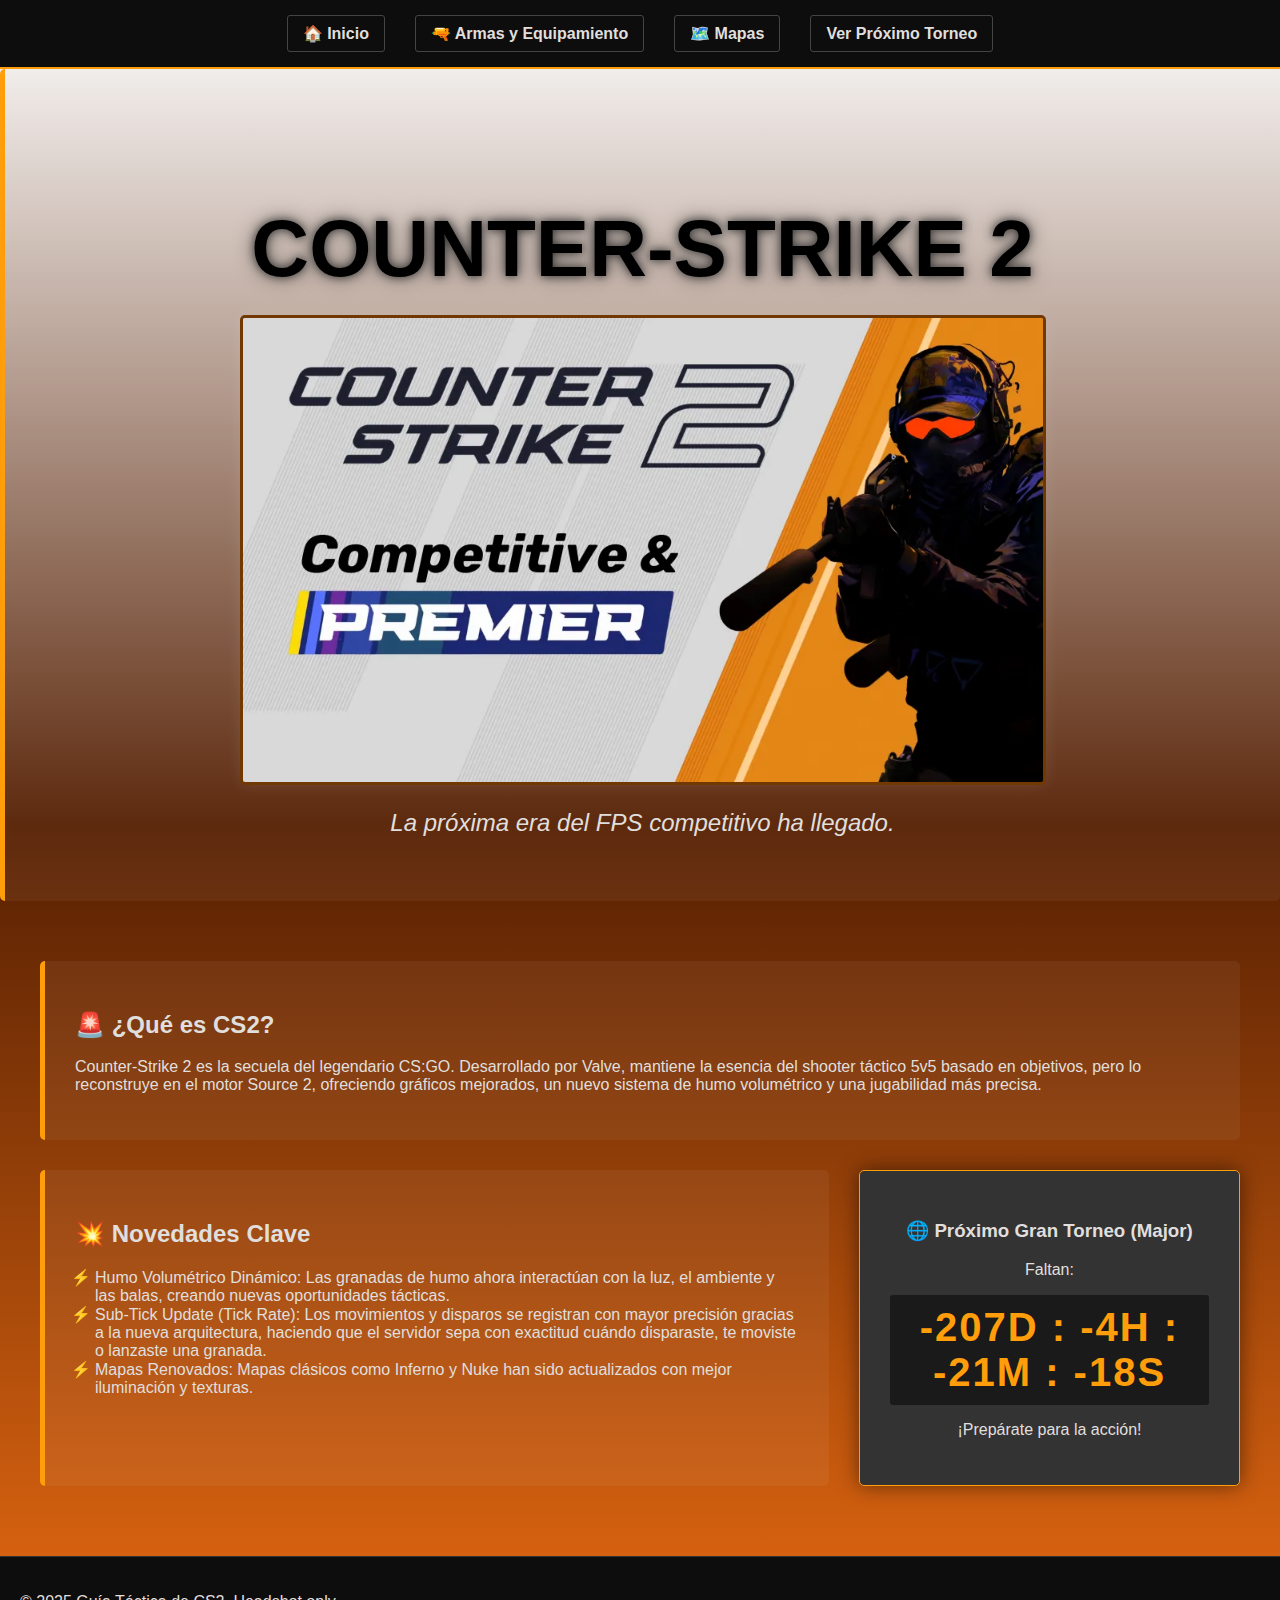
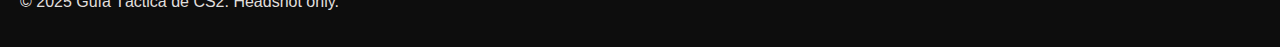
<file: repositorio/archivos/counterstrike.html>
<!DOCTYPE html>
<html lang="es">
<head>
    <meta charset="UTF-8">
    <meta name="viewport" content="width=device-width, initial-scale=1.0">
    <title>Counter-Strike 2 - Inicio</title>
    <link rel="stylesheet" href="counterstrike.css">
    <script defer src="counterstrike.js"></script>
</head>
<body>
    <header>
        <nav class="navbar">
            <a href="index.html">🏠 Inicio</a>
            <a href="armas.html">🔫 Armas y Equipamiento</a>
            <a href="mapas.html">🗺️ Mapas</a>
            <button id="js-feature-toggle">Ver Próximo Torneo</button>
        </nav>
    </header>

    <section class="juego-presentacion">
        <h1>COUNTER-STRIKE 2</h1>
        <img src="img/cs2.webp" alt="Logotipo de Counter-Strike 2" id="main-image">
        <p class="tagline">La próxima era del FPS competitivo ha llegado.</p>
    </section>

    <main class="main-content">
        <article id="resumen">
            <h2>🚨 ¿Qué es CS2?</h2>
            <p>Counter-Strike 2 es la secuela del legendario CS:GO. Desarrollado por Valve, mantiene la esencia del shooter táctico 5v5 basado en objetivos, pero lo reconstruye en el motor Source 2, ofreciendo gráficos mejorados, un nuevo sistema de humo volumétrico y una jugabilidad más precisa.</p>
        </article>

        <section id="novedades">
            <h2>💥 Novedades Clave</h2>
            <ul class="novedades-list">
                <li>Humo Volumétrico Dinámico: Las granadas de humo ahora interactúan con la luz, el ambiente y las balas, creando nuevas oportunidades tácticas.</li>
                <li>Sub-Tick Update (Tick Rate): Los movimientos y disparos se registran con mayor precisión gracias a la nueva arquitectura, haciendo que el servidor sepa con exactitud cuándo disparaste, te moviste o lanzaste una granada.</li>
                <li>Mapas Renovados: Mapas clásicos como Inferno y Nuke han sido actualizados con mejor iluminación y texturas.</li>
            </ul>
        </section>

        <aside class="js-section">
            <h3>🌐 Próximo Gran Torneo (Major)</h3>
            <p>Faltan:</p>
            <div id="countdown" class="countdown-timer">
                <span id="dias">0D</span> : <span id="horas">0H</span> : <span id="minutos">0M</span> : <span id="segundos">0S</span>
            </div>
            <p>¡Prepárate para la acción!</p>
        </aside>
    </main>

    <footer>
        <p>&copy; 2025 Guía Táctica de CS2. Headshot only.</p>
    </footer>
</body>
</html>
</file>
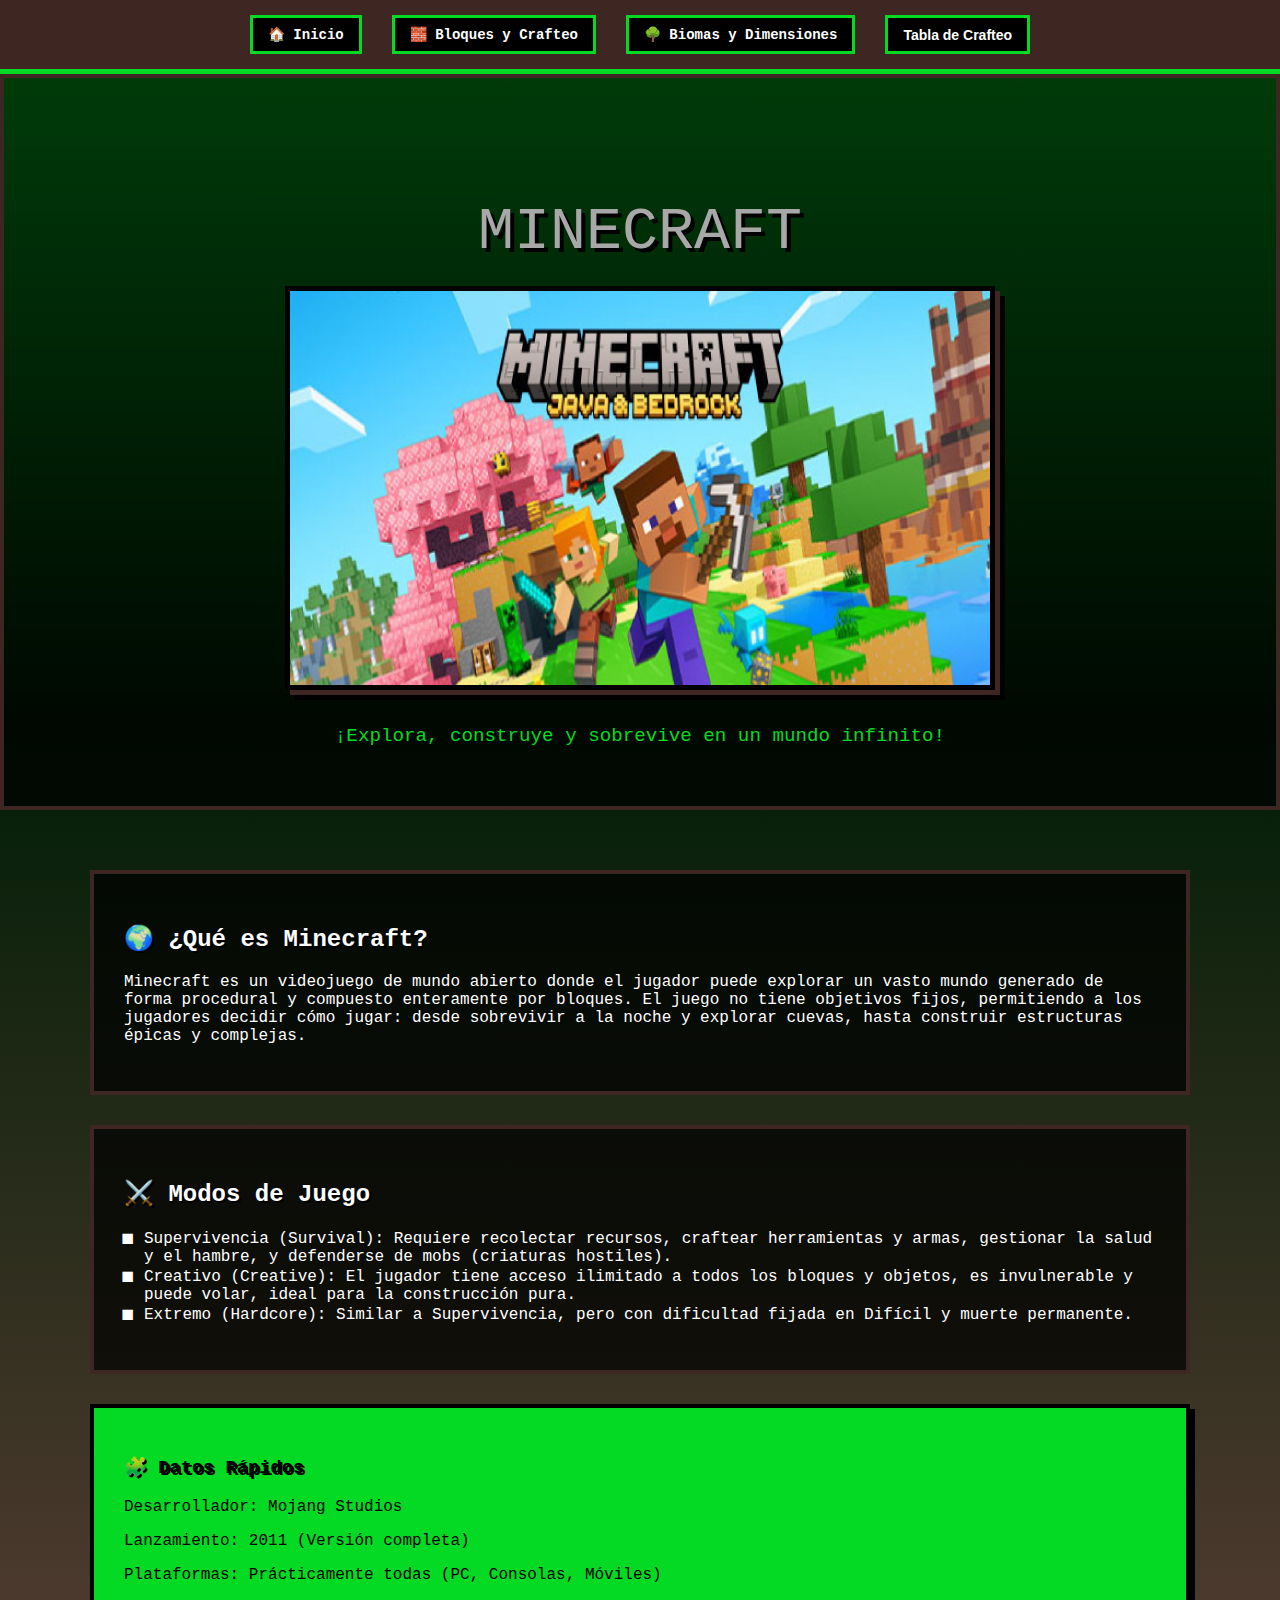
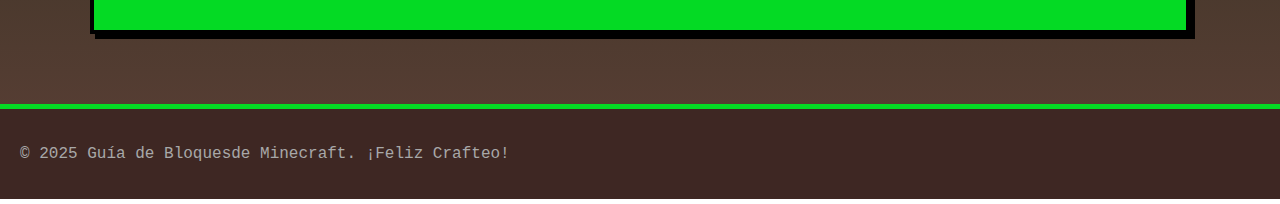
<file: repositorio/archivos/minecraft.html>
<!DOCTYPE html>
<html lang="es">
<head>
    <meta charset="UTF-8">
    <meta name="viewport" content="width=device-width, initial-scale=1.0">
    <title>Minecraft - El Mundo de Bloques</title>
    <link rel="stylesheet" href="minecraft.css">
    <script defer src="minecraft.js"></script>
</head>
<body>
    <header>
        <nav class="navbar">
            <a href="index.html">🏠 Inicio</a>
            <a href="https://www.3djuegos.com/juegos/minecraft/guias-y-trucos/guia-crafteo-minecraft-bloques-herramientas-armas-armaduras-transporte">🧱 Bloques y Crafteo</a>
            <a href="https://es.minecraft.wiki/w/Bioma">🌳 Biomas y Dimensiones</a>
            <button id="show-crafting-modal">Tabla de Crafteo</button>
        </nav>
    </header>

    <section class="juego-presentacion">
        <h1>MINECRAFT</h1>
        <img src="img/minecarft.jpg" alt="Imagen del mundo de Minecraft" id="main-image">
        <p class="tagline">¡Explora, construye y sobrevive en un mundo infinito!</p>
    </section>

    <main class="main-content">
        <article id="resumen">
            <h2>🌍 ¿Qué es Minecraft?</h2>
            <p>Minecraft es un videojuego de mundo abierto donde el jugador puede explorar un vasto mundo generado de forma procedural y compuesto enteramente por bloques. El juego no tiene objetivos fijos, permitiendo a los jugadores decidir cómo jugar: desde sobrevivir a la noche y explorar cuevas, hasta construir estructuras épicas y complejas.</p>
        </article>

        <section id="modos-de-juego">
            <h2>⚔️ Modos de Juego</h2>
            <ul class="game-modes-list">
                <li>Supervivencia (Survival): Requiere recolectar recursos, craftear herramientas y armas, gestionar la salud y el hambre, y defenderse de mobs (criaturas hostiles).</li>
                <li>Creativo (Creative): El jugador tiene acceso ilimitado a todos los bloques y objetos, es invulnerable y puede volar, ideal para la construcción pura.</li>
                <li>Extremo (Hardcore): Similar a Supervivencia, pero con dificultad fijada en Difícil y muerte permanente.</li>
            </ul>
        </section>

        <aside class="datos-rapidos">
            <h3>🧩 Datos Rápidos</h3>
            <p>Desarrollador: Mojang Studios</p>
            <p>Lanzamiento: 2011 (Versión completa)</p>
            <p>Plataformas: Prácticamente todas (PC, Consolas, Móviles)</p>
        </aside>
    </main>
    
    <div id="crafting-modal" class="modal">
        <div class="modal-content">
            <span class="close-button">&times;</span>
            <h3>Tabla de Crafteo Rápido: Herramientas Básicas</h3>
            <div class="craft-item">
                <p>Pico de Madera:</p>
                <p class="recipe">3 Bloques de Madera (Superior) + 2 Palos (Vertical)</p>
            </div>
            <div class="craft-item">
                <p>Antorcha:</p>
                <p class="recipe">1 Carbón + 1 Palo</p>
            </div>
            <div class="craft-item">
                <p>Mesa de Crafteo:</p>
                <p class="recipe">4 Bloques de Madera</p>
            </div>
        </div>
    </div>

    <footer>
        <p>&copy; 2025 Guía de Bloquesde Minecraft. ¡Feliz Crafteo!</p>
    </footer>
</body>
</html>
</file>
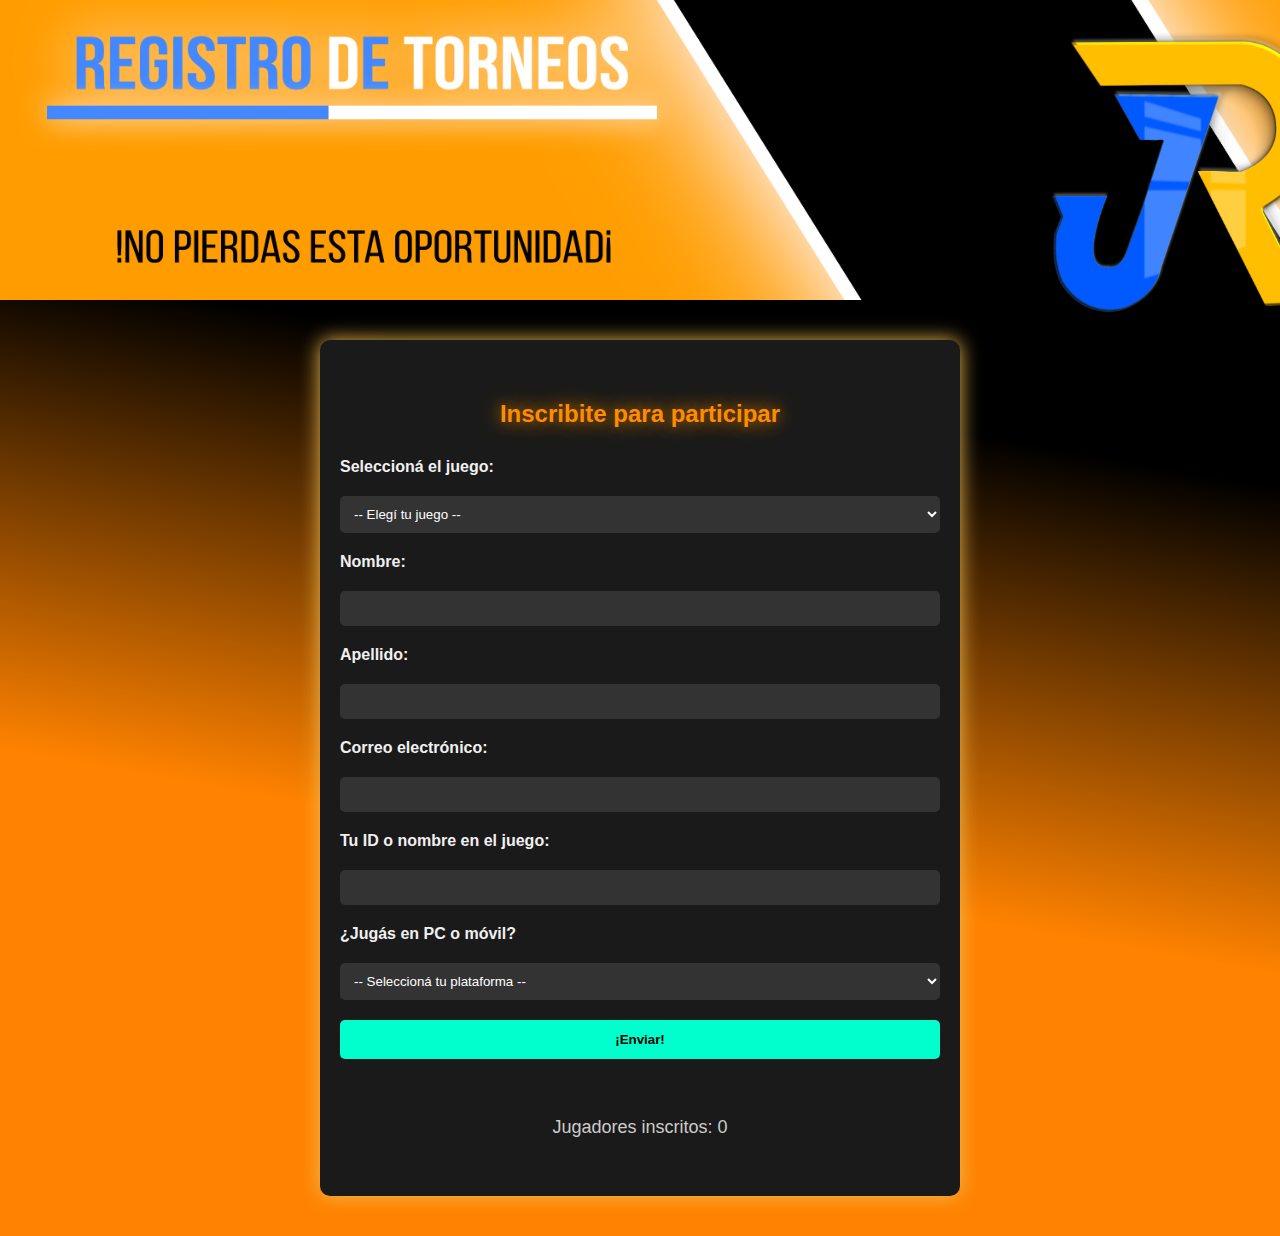
<file: repositorio/archivos/registro.html>
<!DOCTYPE html>
<html lang="es">
<head>
  <meta charset="UTF-8">
  <title>Registro - JR XPlay</title>
  <link rel="stylesheet" href="registro.css">
</head>
<body>
  <header class="cabecera">
    <div class="logo">
      <a href="index.html">
        <img src="img/logojr.png" alt="Logo JR XPlay">
      </a>
    </div>
    <div class="texto-cabecera">
     
  
    </div>
  </header>

  <main class="formulario">
    <h2>Inscribite para participar</h2>
    <form action="#" method="post">
      <!-- Selección de juego -->
      <label for="juego">Seleccioná el juego:</label>
      <select id="juego" name="juego" required>
        <option value="">-- Elegí tu juego --</option>
        <option value="clashroyale">Clash Royale</option>
        <option value="counterstrike">Counter Strike</option>
        <option value="minecraft">Minecraft</option>
        <option value="rocketleague">Rocket League</option>
      </select>

      <!-- Datos personales -->
      <label for="nombre">Nombre:</label>
      <input type="text" id="nombre" name="nombre" required>

      <label for="apellido">Apellido:</label>
      <input type="text" id="apellido" name="apellido" required>

      <label for="correo">Correo electrónico:</label>
      <input type="email" id="correo" name="correo" required>

      <!-- ID o nombre en el juego -->
      <label for="idjuego">Tu ID o nombre en el juego:</label>
      <input type="text" id="idjuego" name="idjuego" required>

      <!-- Plataforma -->
      <label for="plataforma">¿Jugás en PC o móvil?</label>
      <select id="plataforma" name="plataforma" required>
        <option value="">-- Seleccioná tu plataforma --</option>
        <option value="pc">PC</option>
        <option value="movil">Móvil</option>
      </select>

      <!-- Botón de envío -->
      <button type="submit" id="boton">¡Enviar!</button>
      <!-- Mensaje de confirmación -->
<p id="mensaje" class="oculto">¡Registrado correctamente!</p>

<!-- Contador de inscripciones -->
<div class="contador">
  <p>Jugadores inscritos: <span id="contador">0</span></p>
</div>

    </form>
  </main>
  <script src="registro.js"></script>
</body>

</html>
</file>
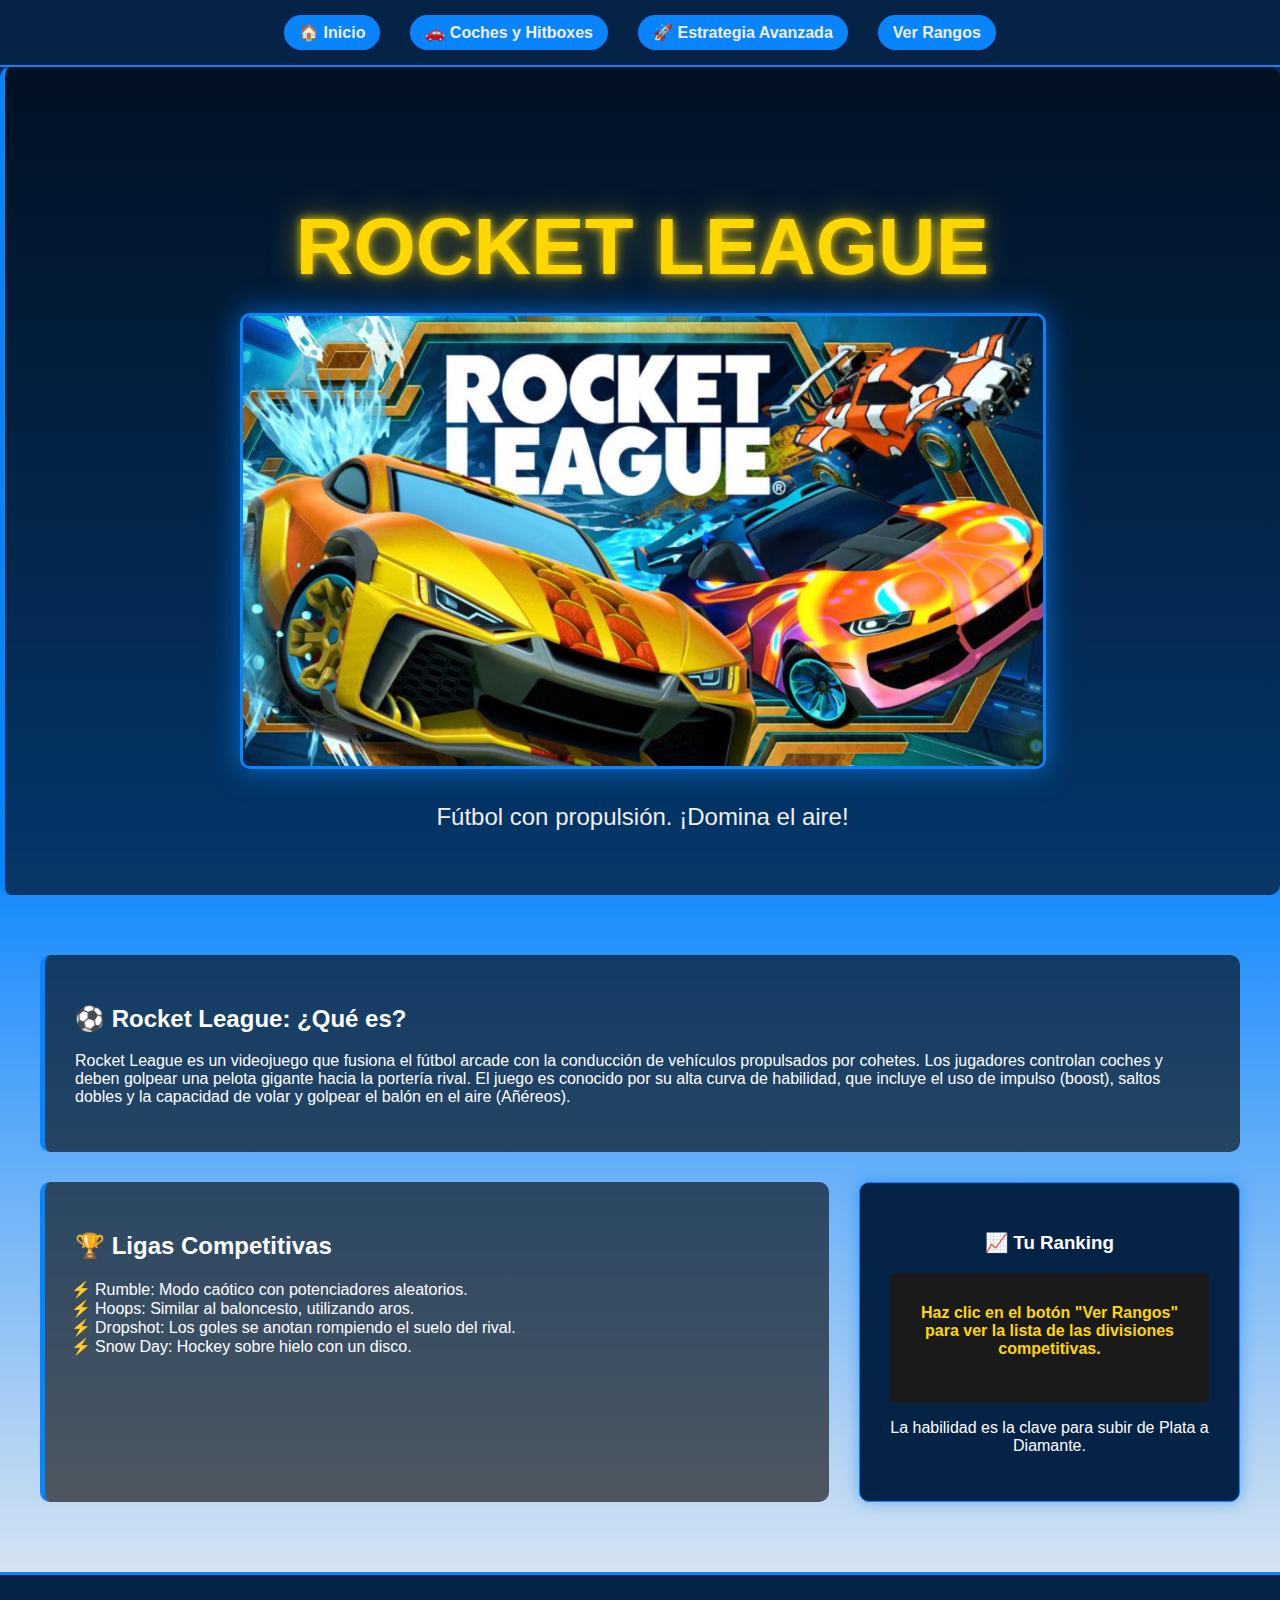
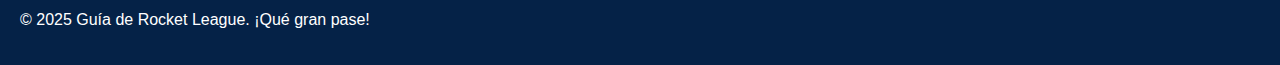
<file: repositorio/archivos/rocketleague.html>
<!DOCTYPE html>
<html lang="es">
<head>
    <meta charset="UTF-8">
    <meta name="viewport" content="width=device-width, initial-scale=1.0">
    <title>Rocket League - Fútbol con Propulsión</title>
    <link rel="stylesheet" href="rocketleague.css">
    <script defer src="rocketleague.js"></script>
</head>
<body>
    <header>
        <nav class="navbar">
            <a href="index.html">🏠 Inicio</a>
            <a href="https://rocket-league.fandom.com/es/wiki/Tipos_de_Veh%C3%ADculo">🚗 Coches y Hitboxes</a>
            <a href="estrategias.html">🚀 Estrategia Avanzada</a>
            <button id="rank-info-toggle">Ver Rangos</button>
        </nav>
    </header>

    <section class="juego-presentacion">
        <h1>ROCKET LEAGUE</h1>
        <img src="img/rocket.jpg" alt="Coches jugando fútbol en Rocket League" id="main-image">
        <p class="tagline">Fútbol con propulsión. ¡Domina el aire!</p>
    </section>

    <main class="main-content">
        <article id="resumen">
            <h2>⚽ Rocket League: ¿Qué es?</h2>
            <p>Rocket League es un videojuego que fusiona el fútbol arcade con la conducción de vehículos propulsados por cohetes. Los jugadores controlan coches y deben golpear una pelota gigante hacia la portería rival. El juego es conocido por su alta curva de habilidad, que incluye el uso de impulso (boost), saltos dobles y la capacidad de volar y golpear el balón en el aire (Añéreos).</p>
        </article>

        <section id="ligas">
            <h2>🏆 Ligas Competitivas</h2>
            <ul class="liga-list">
                <li>Rumble: Modo caótico con potenciadores aleatorios.</li>
                <li>Hoops: Similar al baloncesto, utilizando aros.</li>
                <li>Dropshot: Los goles se anotan rompiendo el suelo del rival.</li>
                <li>Snow Day: Hockey sobre hielo con un disco.</li>
            </ul>
        </section>

        <aside class="js-section">
            <h3>📈 Tu Ranking </h3>
            <div id="rank-display" class="rank-box">
                <p>Haz clic en el botón "Ver Rangos" para ver la lista de las divisiones competitivas.</p>
            </div>
            <p class="nota">La habilidad es la clave para subir de Plata a Diamante.</p>
        </aside>
    </main>

    <footer>
        <p>&copy; 2025 Guía de Rocket League. ¡Qué gran pase!</p>
    </footer>
</body>
</html>
</file>
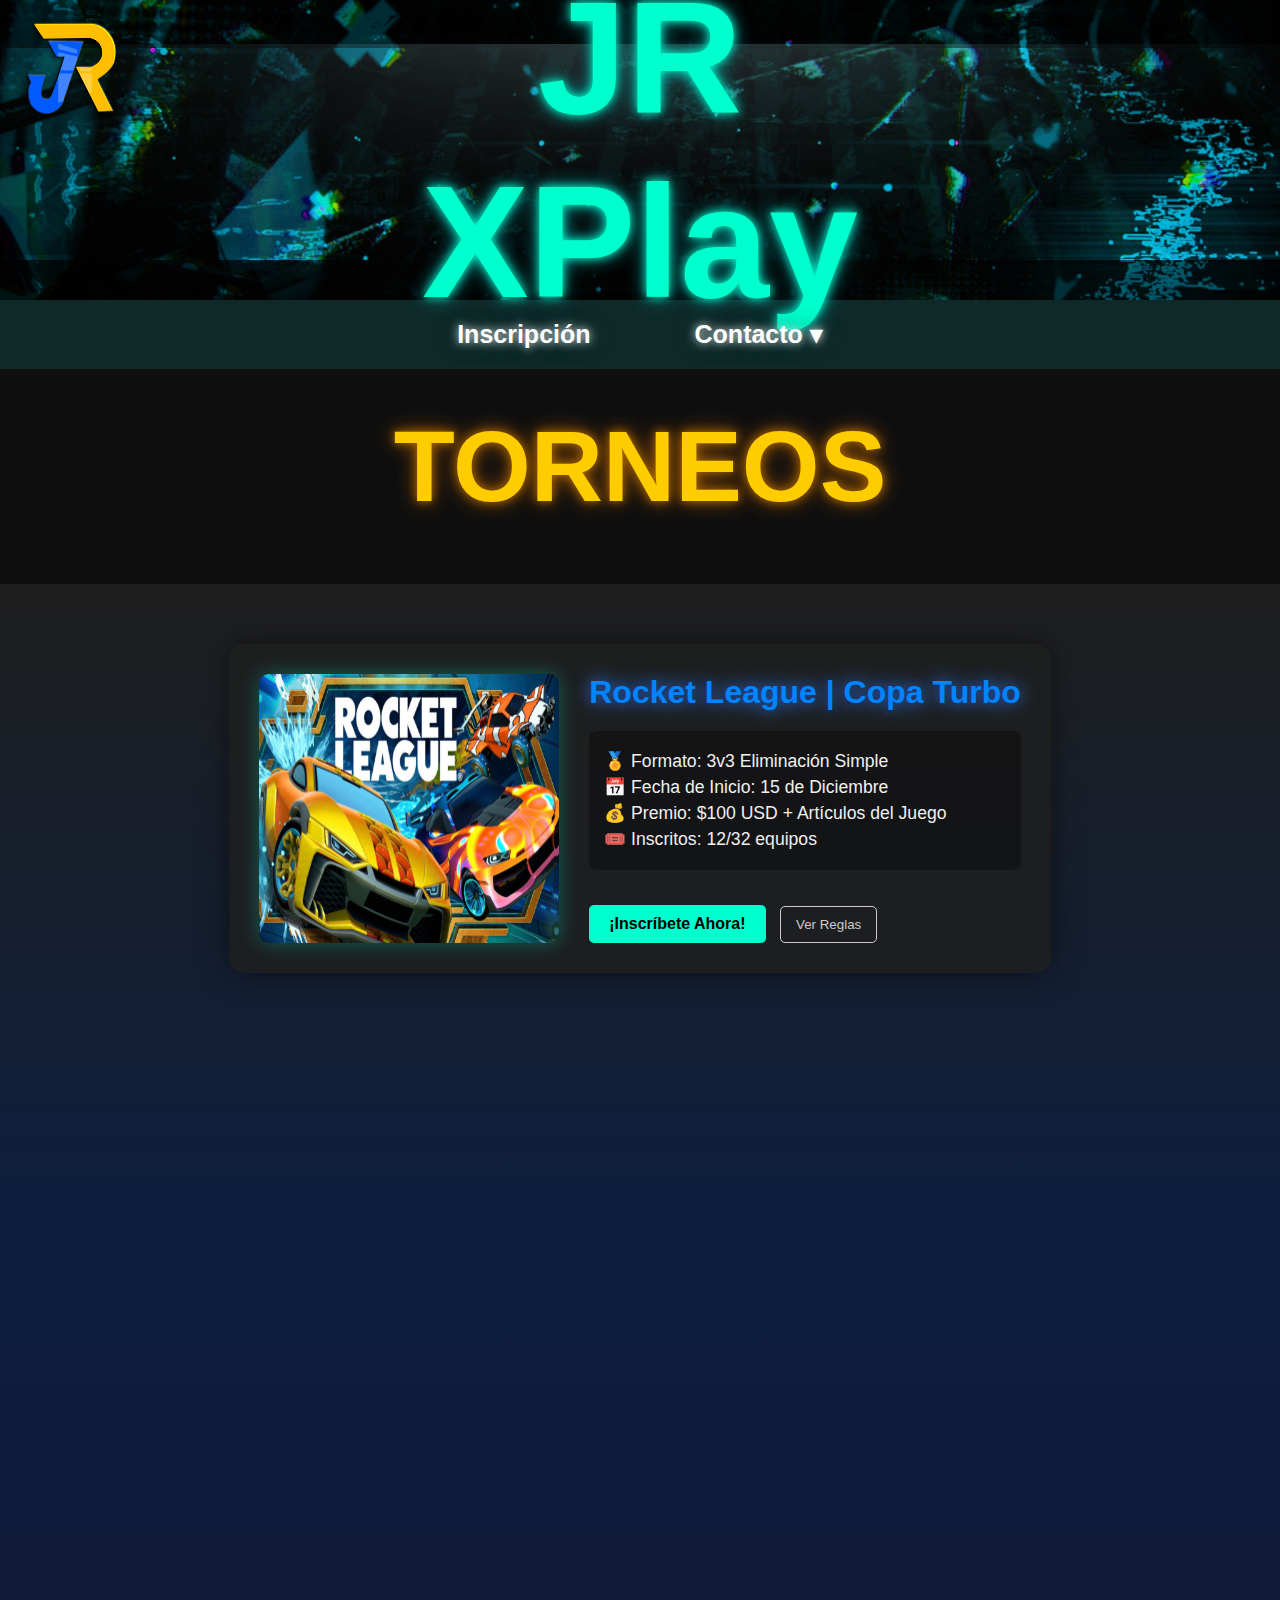
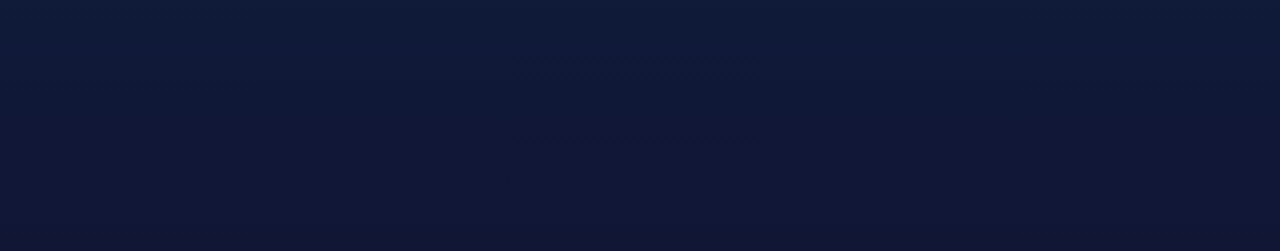
<file: repositorio/archivos/torneos.html>
<!DOCTYPE html>
<html lang="es">
<head>
    <meta charset="UTF-8">
    <title>JR XPlay - Comunidad Gamer | Torneos</title>
    <link rel="stylesheet" href="torneos.css">
    <script defer src="torneos.js"></script> 
</head>
<body>
    <header class="cabecera">
        <div class="logo">
            <a href="index.html">
                <img src="img/logojr.png" alt="Logo JR XPlay">
            </a>
        </div>
        <div class="texto-cabecera">
            <h1>JR XPlay</h1>
        </div>
    </header>

    <nav class="barra">
        <ul>
            <li><a href="registro.html">Inscripción</a></li>
            <li class="dropdown">
                <a href="#" class="contacto-toggle">Contacto ▾</a>
                <ul class="redes-submenu">
                    <li><a href="#" data-red="discord">Discord</a></li>
                    <li><a href="#" data-red="gmail">Gmail</a></li>
                    <li><a href="#" data-red="instagram">Instagram</a></li>
                </ul>
            </li>
        </ul>
    </nav>

    <main class="principal">
        <div class="bienvenida">
            <h1>TORNEOS</h1>
        </div>
    </main>
    
    <section class="juegos-destacados">
        <article class="torneo-card" data-game="rocketleague">
            <img src="img/rocket.jpg" alt="Torneo de Rocket League" class="torneo-img">
            <div class="info-torneo">
                <h3>Rocket League | Copa Turbo</h3>
                <div class="detalles-clave">
                    <p>🏅 Formato: 3v3 Eliminación Simple</p>
                    <p>📅 Fecha de Inicio: 15 de Diciembre</p>
                    <p>💰 Premio: $100 USD + Artículos del Juego</p>
                    <p>🎟️ Inscritos: <span id="rl-inscritos">12/32</span> equipos</p>
                </div>
                <a href="registro.html?juego=rocketleague" class="btn-registro">¡Inscríbete Ahora!</a>
                <button class="btn-reglas" data-game-id="rl">Ver Reglas</button>
            </div>
        </article>
        
        <article class="torneo-card" data-game="minecraft">
            <img src="img/minecarft.jpg" alt="Torneo de Minecraft" class="torneo-img">
            <div class="info-torneo">
                <h2>Minecraft | Desafío BedWars</h2>
                <div class="detalles-clave">
                    <p>🏅 Formato: 4v4 BedWars (Servidor Privado)</p>
                    <p>📅 Fecha de Inicio: 22 de Diciembre</p>
                    <p>💰 Premio: Rango VIP + Discord Nitro</p>
                    <p>🎟️ Inscritos:<span id="mc-inscritos">5/16</span> equipos</p>
                </div>
                <a href="registro.html?juego=minecraft" class="btn-registro">¡Inscríbete Ahora!</a>
                <button class="btn-reglas" data-game-id="mc">Ver Reglas</button>
            </div>
        </article>
        
        <article class="torneo-card" data-game="clashroyale">
            <img src="img/Clashroyale.jpg" alt="Torneo de Clash Royale" class="torneo-img">
            <div class="info-torneo">
                <h1>Clash Royale | Batalla Real</h1>
                <div class="detalles-clave">
                    <p>🏅 Formato: 1v1 Doble Eliminación</p>
                    <p>📅 Fecha de Inicio: 29 de Diciembre</p>
                    <p>💰 Premio: 2500 Gemas + Pase de Temporada</p>
                    <p>🎟️ Inscritos: <span id="cr-inscritos">45/64</span> participantes</p>
                </div>
                <a href="registro.html?juego=clashroyale" class="btn-registro">¡Inscríbete Ahora!</a>
                <button class="btn-reglas" data-game-id="cr">Ver Reglas</button>
            </div>
        </article>
    </section>

    <div id="reglas-panel" class="reglas-panel"></div>
    
    <div id="contacto-panel" class="social-panel"></div>

    <script src="torneos.js"></script>
</body>
</html>
</file>
<file: repositorio/archivos/counterstrike.css>
body {
    margin: 0;
    padding: 0;
    font-family: 'Roboto', sans-serif; 
    

    background: linear-gradient(180deg, #ffffff4c 0%, #551f02 50%, #e56911 100%);
    color: #e0dfdd; 
    min-height: 100vh; 
}

.juego-presentacion {
    padding: 80px 20px 40px;
    text-align: center;
}

.juego-presentacion h1 {
    font-size: 80px;
    color: #000000;
    text-shadow: 0 0 10px #303030, 0 0 20px rgba(22, 22, 22, 0.5);
    margin-bottom: 20px;
}

.juego-presentacion img {
    width: 100%;
    max-width: 800px;
    border-radius: 5px; 
    box-shadow: 0 0 15px rgba(255, 255, 255, 0.1);
    border: 3px solid #713901; 
}

.tagline {
    font-size: 1.5em;
    font-style: italic;
    color: #e0dfdd;
    margin-top: 20px;
}


.navbar {
    background-color: #0d0d0d;
    padding: 15px 20px;
    display: flex;
    justify-content: center;
    gap: 30px;
    border-bottom: 2px solid #ff9d0b; 
}

.navbar a, #js-feature-toggle {
    color: #e0dfdd;
    text-decoration: none;
    font-weight: bold;
    padding: 8px 15px;
    border-radius: 3px;
    transition: background-color 0.3s, color 0.3s;
    background: none;
    border: 1px solid #444; 
    cursor: pointer;
    font-size: 16px;
}

.navbar a:hover, #js-feature-toggle:hover {
    background-color: #ff9d0b;
    color: #0a0a0a;
}



.main-content {
    max-width: 1200px;
    margin: 40px auto;
    padding: 20px;
    display: flex; 
    gap: 30px;
    flex-wrap: wrap; 
    align-items: stretch;
    text-align: left; 
}

article, section {
    flex-basis: calc(60% - 15px); 
    flex-grow: 1; 
    background-color: rgba(255, 255, 255, 0.05); 
    padding: 30px;
    border-radius: 5px;
    border-left: 5px solid #ff9d0b; 
}


.novedades-list {
    list-style-type: '⚡ '; 
    padding-left: 20px;
}


.js-section {
    flex-basis: 300px; 
    flex-grow: 1; 
    background-color: #333; 
    padding: 30px;
    border-radius: 5px;
    box-shadow: 0 0 20px rgba(0, 0, 0, 0.5);
    border: 1px solid #ff9d0b;
    text-align: center;
}

.countdown-timer {
    font-size: 2.5em;
    font-weight: bold;
    color: #ff9d0b;
    padding: 10px 0;
    margin-bottom: 15px;
    background-color: #1a1a1a;
    border-radius: 3px;
    letter-spacing: 2px;
}


footer {
    background-color: #0d0d0d;
    padding: 20px;
    margin-top: 50px;
    border-top: 1px solid #333;
}
</file>
<file: repositorio/archivos/minecraft.css>
body {
    margin: 0;
    padding: 0;
    font-family: 'Press Start 2P', monospace, sans-serif; 
    

    background: linear-gradient(180deg, #04da24 0%, #001d05 40%, #5d4037 100%);
    color: #fff;
    min-height: 100vh;
}

h1, h2, h3 {

    text-shadow: 2px 2px #000; 
}

.juego-presentacion {
    padding: 80px 20px 40px;
    text-align: center;
}

.juego-presentacion h1 {
    font-size: 60px; 
    color: #a8a8a8; 
    text-shadow: 4px 4px #000;
    margin-bottom: 20px;
    font-weight: normal;
}

.juego-presentacion img {
    width: 100%;
    max-width: 700px;
 
    border-radius: 0; 
    box-shadow: 5px 5px 0 0 #3e2723, 10px 10px 0 0 #000; 
    border: 5px solid #000;
    image-rendering: pixelated; 
}

.tagline {
    font-size: 1.2em;
    color: #04da24;
    margin-top: 30px;
}



.navbar {
    background-color: #3e2723; 
    padding: 15px 20px;
    display: flex;
    justify-content: center;
    gap: 30px;
    border-bottom: 5px solid #04da24; 
}

.navbar a, #show-crafting-modal {
    color: #fff;
    text-decoration: none;
    font-weight: bold;
    padding: 8px 15px;
    border-radius: 0; 
    background: #000;
    border: 3px solid #04da24;
    cursor: pointer;
    font-size: 14px;
    transition: background-color 0.1s;
}

.navbar a:hover, #show-crafting-modal:hover {
    background-color: #04da24;
    color: #000;
}



.main-content {
    max-width: 1100px;
    margin: 40px auto;
    padding: 20px;
    display: flex; 
    gap: 30px;
    flex-wrap: wrap; 
    align-items: stretch;
    text-align: left;
}

article, section {
    flex-basis: calc(60% - 15px);
    flex-grow: 1; 
    background-color: rgba(0, 0, 0, 0.7);
    padding: 30px;
    border-radius: 0;
    border: 4px solid #3e2723;
}

.datos-rapidos {
    flex-basis: 300px;
    flex-grow: 1; 
    background-color: #04da24;
    color: #000;
    padding: 30px;
    border-radius: 0;
    box-shadow: 5px 5px 0 0 #000;
    border: 4px solid #000;
    text-align: left;
}

.game-modes-list {
    list-style-type: '◼ '; 
    padding-left: 20px;
}

footer {
    background-color: #3e2723;
    color: #a8a8a8;
    padding: 20px;
    margin-top: 50px;
    border-top: 5px solid #04da24;
}



.modal {
 
    display: none; 
    position: fixed;
    z-index: 10; 
    left: 0;
    top: 0;
    width: 100%;
    height: 100%;
    overflow: auto;
    background-color: rgba(0,0,0,0.8); 
}

.modal.visible {
    display: block;
}

.modal-content {
    background-color: #a8a8a8; 
    color: #000;
    margin: 10% auto;
    padding: 20px;
    border: 5px solid #000;
    width: 80%;
    max-width: 500px;
    position: relative;
    border-radius: 0;
    box-shadow: 10px 10px 0 0 #000;
}

.close-button {
    color: #000;
    float: right;
    font-size: 28px;
    font-weight: bold;
}

.close-button:hover,
.close-button:focus {
    color: red;
    text-decoration: none;
    cursor: pointer;
}

.craft-item {
    background-color: #fff;
    border: 2px solid #000;
    padding: 10px;
    margin-top: 10px;
    text-align: center;
    border-radius: 0;
}
.recipe {
    font-style: italic;
    color: #3e2723;
    font-size: 0.9em;
}
</file>
<file: repositorio/archivos/registro.css>
body {
  font-family: 'Segoe UI', sans-serif;
background: -webkit-linear-gradient(1deg, #ff8200,#ff8200,#000000,#000000);
background: linear-gradient(10deg, #ff8200,#ff8200,#000000,#000000);
  color: #f0f0f0;
  margin: 0;
  padding: 0;
}

.cabecera {
  width: 100%;
  height: 300px;
  background-image: url("img/fondotorneo.png"); 
  
  background-size: cover;
  background-position: center;


}

.logo {
  position: absolute;
  top: 30px;
  left: 1030px;
}

.logo img {
  width: 300px;
  height: 300px;
  
  cursor: pointer;
}

.texto-cabecera {
  position: absolute;
}




.formulario {
  padding: 40px 20px;
  max-width: 600px;
  margin: 40px auto;
  background-color: #1a1a1a;
  border-radius: 10px;
  box-shadow: 0 0 20px rgb(241, 190, 79);
}

.formulario h2 {
  text-align: center;
  margin-bottom: 30px;
  color: #ff8c00;
   text-shadow: 0 0 10px #683e03, 0 0 20px #de8b04;
}

form {
  display: flex;
  flex-direction: column;
  gap: 20px;
}

label {
  font-weight: bold;
  color: #f0f0f0;
}

input, select {
  padding: 10px;
  border: none;
  border-radius: 5px;
  background-color: #333;
  color: #fff;
}

input:focus, select:focus {
  outline: 2px solid #00ffcc;
}

button {
  padding: 12px;
  background-color: #00ffcc;
  color: #000;
  font-weight: bold;
  border: none;
  border-radius: 5px;
  cursor: pointer;
}

button:hover {
  background-color: #00ccaa;
}
 
.oculto {
  display: none;
}

#mensaje {
  margin-top: 20px;
  color: #00ffcc;
  font-weight: bold;
  text-align: center;
}

.contador {
  margin-top: 20px;
  text-align: center;
  font-size: 18px;
  color: #ccc;
}
</file>
<file: repositorio/archivos/rocketleague.css>
body {
    margin: 0;
    padding: 0;
    font-family: 'Montserrat', sans-serif; 
    

    background: linear-gradient(180deg, #052247 0%, #0984ff 50%, #efefef 100%);
    color: #fff;
    min-height: 100vh;
}

h1, h2, h3 {
    font-weight: 700;
}

.juego-presentacion {
    padding: 80px 20px 40px;
    text-align: center;
}

.juego-presentacion h1 {
    font-size: 80px;
    color: #ffd700; 
    text-shadow: 0 0 10px #ffd700, 0 0 30px rgba(255,215,0,0.5);
    margin-bottom: 20px;
}

.juego-presentacion img {
    width: 100%;
    max-width: 800px;
    border-radius: 10px;
    /* Efecto neón azul */
    box-shadow: 0 0 30px rgba(9, 132, 255, 0.7); 
    border: 3px solid #0984ff;
}

.tagline {
    font-size: 1.5em;
    font-weight: 500;
    color: #efefef;
    margin-top: 30px;
}


.navbar {
    background-color: #052247; 
    padding: 15px 20px;
    display: flex;
    justify-content: center;
    gap: 30px;
    border-bottom: 2px solid #0984ff;
}

.navbar a, #rank-info-toggle {
    color: #efefef;
    text-decoration: none;
    font-weight: bold;
    padding: 8px 15px;
    border-radius: 20px; 
    background: #0984ff;
    border: none;
    cursor: pointer;
    font-size: 16px;
    transition: all 0.2s ease-in-out;
}

.navbar a:hover, #rank-info-toggle:hover {
    background-color: #ffd700;
    color: #052247;
    transform: scale(1.05); 
}

.main-content {
    max-width: 1200px;
    margin: 40px auto;
    padding: 20px;
    display: flex; 
    gap: 30px;
    flex-wrap: wrap; 
    align-items: stretch;
    text-align: left;
}

article, section {
    flex-basis: calc(60% - 15px);
    flex-grow: 1; 
    background-color: rgba(0, 0, 0, 0.6); 
    padding: 30px;
    border-radius: 10px;
    border-left: 5px solid #0984ff;
}

.liga-list {
    list-style-type: '⚡ '; 
    padding-left: 20px;
}


.js-section {
    flex-basis: 300px;
    flex-grow: 1; 
    background-color: #052247;
    padding: 30px;
    border-radius: 10px;
    box-shadow: 0 0 15px rgba(9, 132, 255, 0.5);
    border: 1px solid #0984ff;
    text-align: center;
}

.rank-box {
    min-height: 100px;
    background-color: #1a1a1a;
    padding: 15px;
    margin-top: 15px;
    border-radius: 5px;
    color: #ffd700;
    font-weight: bold;
    transition: all 0.5s;
    text-align: center;
}

footer {
    background-color: #052247;
    padding: 20px;
    margin-top: 50px;
    border-top: 3px solid #0984ff;
}
</file>
<file: repositorio/archivos/torneos.css>
* {
    margin: 0;
    padding: 0;
    box-sizing: border-box;
}

html, body {
    width: 100%;
 
    min-height: 100vh; 
    font-family: 'Segoe UI', sans-serif;
    background-color: #0f0f0f;
    color: #f0f0f0;
    scroll-behavior: smooth;
}

/* --- Cabecera --- */
.cabecera {
    width: 100%;
    height: 300px;
    background-image: url("img/fondoprincipal.jpg");
    background-size: cover;
    background-position: center;
    position: relative;
    text-align: center;
}

.logo {
    position: absolute;
    top: 20px;
    left: 20px;
}

.logo img {
    width: 100px;
    height: 100px;
    cursor: pointer;
}

.texto-cabecera {

    position: absolute;
    top: 50%;
    left: 50%;
    transform: translate(-50%, -50%);
}

.texto-cabecera h1 {
    font-size: 160px;
    color: #00ffcc;
    text-shadow: 0 0 10px #00ffcc, 0 0 20px #009999;
}

/* --- Menú --- */
.barra {
    background-color: #0f898538;
    padding: 20px 0;
    text-align: center;
}

.barra > ul {
    list-style: none;
    display: flex;
    justify-content: center;
   
    gap: 80px; 
}

.barra a {
    color: #ffffff;
    font-size: 25px;
    text-decoration: none;
    font-weight: bold;
    padding: 8px 12px;
    white-space: nowrap;
    letter-spacing: normal;
    text-shadow: 0 0 10px #ffffff, 0 0 20px #1e4949;
   
    background: none; 
}

.barra a:hover {
    background-color: #f5f3f34c;
    border-radius: 5px;
}

/* Menú desplegable */
.dropdown {
    position: relative;
}

.redes-submenu {
    display: none;
    position: absolute;
    background-color: #222;
    padding: 10px;
    border-radius: 10px;
    list-style: none;
    z-index: 1000;
    top: 50px; /* Separación del botón Contacto */
    left: 0;
    min-width: 150px;
    text-align: left;
}

.redes-submenu.show {
    display: block;
}

.redes-submenu li {
    margin: 5px 0;
}

/* --- Contenido Principal --- */
.principal {
    padding: 40px 20px;
    text-align: center;
}

.bienvenida h1 {
   
    font-size: 100px; 
    color: #ffcc00;
    text-shadow: 0 0 10px #aa6c01, 0 0 20px #994f00;
    margin-bottom: 20px;
}

/* --- SECCIÓN TORNEOS DESTACADOS --- */
.juegos-destacados {
    padding: 60px 20px;
    display: flex;
    flex-direction: column;
    gap: 80px; 
    align-items: center;
    background: linear-gradient(180deg, #36363667,#0d1f3ffc,#111635);
}

.torneo-card {

    display: flex;
    flex-direction: row; 
    gap: 30px;
    background-color: rgba(30, 30, 30, 0.8); 
    padding: 30px;
    border-radius: 15px;
    max-width: 900px; 
    box-shadow: 0 0 30px rgba(0, 0, 0, 0.5);

    opacity: 0;
    transform: translateY(50px);
    transition: all 0.8s ease;
}

.torneo-card:nth-child(even) {
    flex-direction: row-reverse;
}

.torneo-card.visible {
    opacity: 1;
    transform: translateY(0);
}

.torneo-img {
    width: 100%;
    max-width: 300px;
    height: auto;
    border-radius: 10px;
    box-shadow: 0 0 20px rgba(0,255,204,0.3);
}

.info-torneo {
    flex-grow: 1;
    text-align: left;
}

/* Colores de Título por Juego */
.info-torneo h1 { /* Clash Royale */
    font-size: 32px; 
    color: #eec008;
    text-shadow: 0 0 10px #deaf22, 0 0 20px #927610;
}
.info-torneo h2 { /* Minecraft */
    font-size: 32px; 
    color: #49ab19;
    text-shadow: 0 0 10px #085205, 0 0 20px #07531b;
}
.info-torneo h3 { /* Rocket League */
    font-size: 32px; 
    color: #0084ff;
    text-shadow: 0 0 10px #1c3e9c85, 0 0 20px #3f88f7;
}

.detalles-clave {
    margin: 20px 0;
    padding: 15px;
    background-color: rgba(0, 0, 0, 0.3);
    border-radius: 8px;
}

.detalles-clave p {
    margin: 5px 0;
    font-size: 1.1em;
}

/* Botones */
.btn-registro {
    display: inline-block;
    background-color: #00ffcc; 
    color: #000;
    padding: 10px 20px;
    margin-top: 15px;
    border-radius: 5px;
    text-decoration: none;
    font-weight: bold;
    transition: background-color 0.3s;
}

.btn-registro:hover {
    background-color: #ffffff;
}

.btn-reglas {
    background: none;
    border: 1px solid #ccc;
    color: #ccc;
    padding: 10px 15px;
    margin-left: 10px;
    border-radius: 5px;
    cursor: pointer;
    transition: background-color 0.3s;
}

.btn-reglas:hover {
    background-color: rgba(255, 255, 255, 0.1);
}


.reglas-panel {
    background-color: #1a1a1a;
    padding: 20px;
    margin: 40px auto;
    max-width: 800px;
    border-radius: 10px;
    border-left: 5px solid #ffcc00;
    display: none; 
}
.redes-submenu {
  display: none;
  position: absolute;
  background-color: #222;
  padding: 20px;
  border-radius: 10px;
  list-style: none;
  z-index: 1000;
  top: 35px;
  left: 0;
}

.redes-submenu.show {
  display: block;
}

.redes-submenu li {
  margin: 10px 0;
}
.social-panel {
  margin-top: 0;
  padding: 60px 0;
background: -webkit-linear-gradient(90deg, #ff6000,#301000,#100000);
background: linear-gradient(0deg, #ff6b02,#301000,#100000);
  width: 100vw;
  position: relative;
  left: 50%;
  transform: translateX(-50%);
  display: none;
  text-align: center;
  border-top: 4px solid #000000;
  box-shadow: 0 0 20px rgba(175, 169, 169, 0.3);
  z-index: 10;


}



.social-panel.visible {
  display: flex;
  flex-direction: column;
  align-items: center;
  gap: 30px;
}

.social-item {
  display: flex;
  align-items: center;
  gap: 16px;
  background-color: rgba(0, 0, 0, 0.1);
  padding: 16px 24px;
  border-radius: 12px;
  box-shadow: 0 0 10px rgba(0,0,0,0.2);
}

.social-item img.icono {
  width: 36px;
  height: 36px;
  filter: drop-shadow(0 0 4px rgba(0,0,0,0.4));
}

.social-item a,
.social-item span {
  color: #000;
  font-size: 18px;
  font-weight: bold;
  text-decoration: none;
}

.social-item a:hover {
  color: #333;
}

.social-item.discord {
  background-color: #2651a5;
}

.social-item.gmail {
  background-color: #ffffff5b;
}

.social-item.instagram {
  background-color: #4c147a7c;
}
body {
  margin: 0;
  padding: 0;
  overflow-x: hidden;
}
</file>
